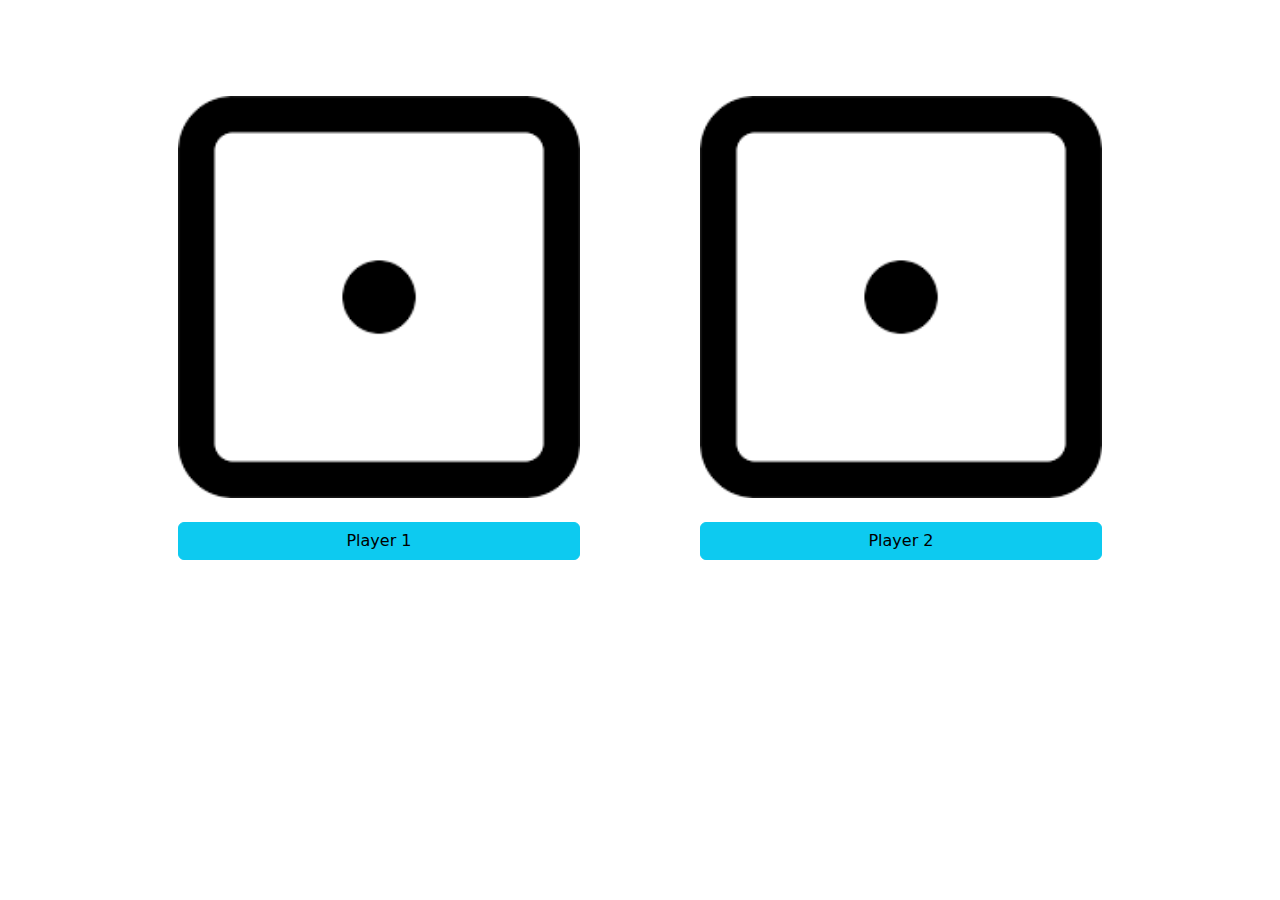
<file: dice/index.html>
<!DOCTYPE html>
<html lang="en">
  <head>
    <meta charset="UTF-8" />
    <meta name="viewport" content="width=device-width, initial-scale=1.0" />
    <title>Document</title>
    <link
      href="https://cdn.jsdelivr.net/npm/bootstrap@5.3.3/dist/css/bootstrap.min.css"
      rel="stylesheet"
      integrity="sha384-QWTKZyjpPEjISv5WaRU9OFeRpok6YctnYmDr5pNlyT2bRjXh0JMhjY6hW+ALEwIH"
      crossorigin="anonymous"
    />
  </head>
  <body>
    <div class="row container mx-auto p-5">
      <div class="col-lg-6">
        <div class="card border-0 p-5">
          <img width="100%" src="./images/1-face.png" alt="" class="player1" />
          <button class="my-4 btn btn-info pl-1">Player 1</button>
        </div>
      </div>
      <div class="col-lg-6">
        <div class="card border-0 p-5">
          <img width="100%" src="./images/1-face.png" alt="" class="player2" />
          <button class="my-4 btn btn-info pl-2">Player 2</button>
        </div>
      </div>
    </div>

    <h1 class="text-center display-1"></h1>

    <script src="./app.js"></script>
  </body>
</html>
</file>
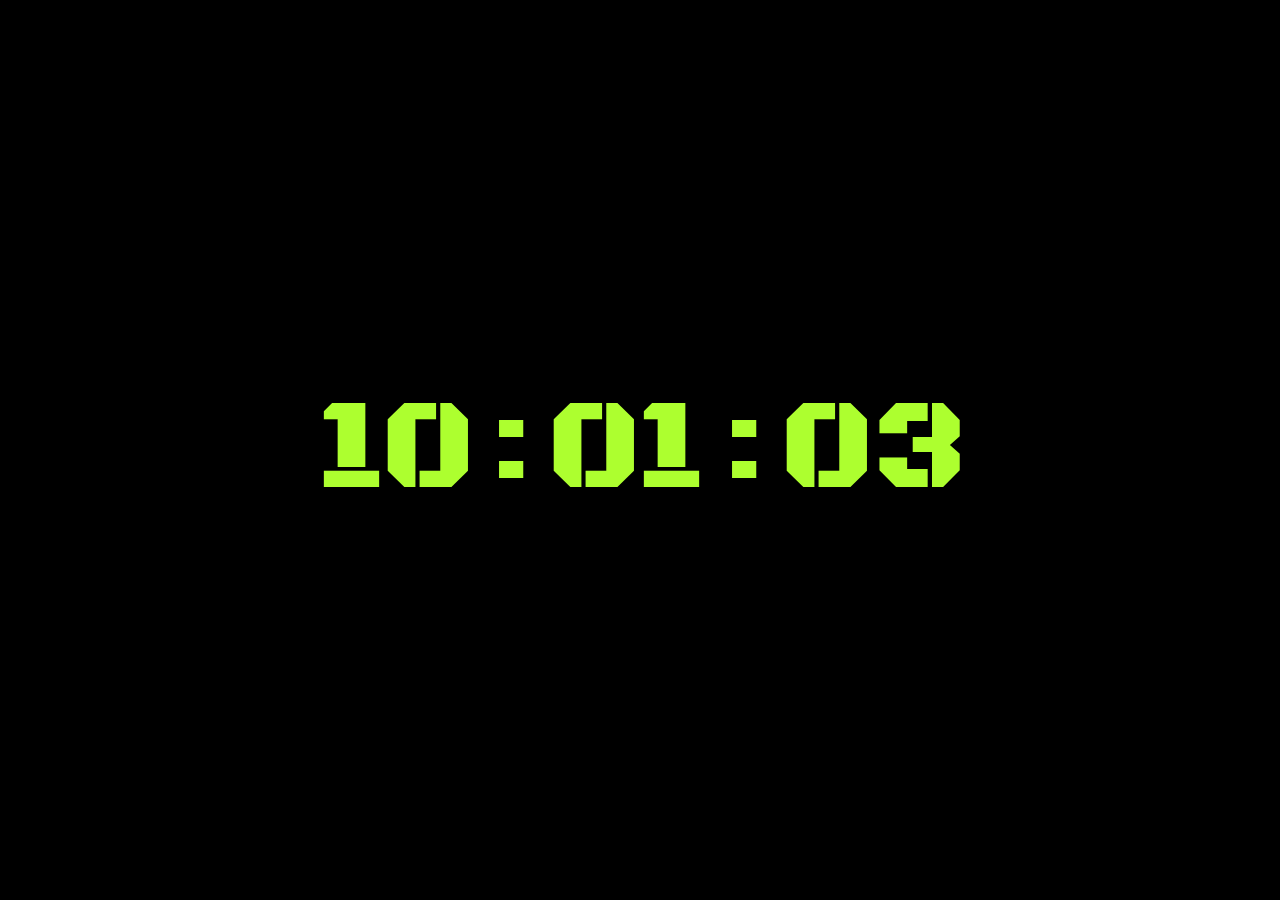
<file: countdown.html>
<!DOCTYPE html>
<html lang="en">
  <head>
    <meta charset="UTF-8" />
    <meta name="viewport" content="width=device-width, initial-scale=1.0" />
    <link
      href="https://cdn.jsdelivr.net/npm/bootstrap@5.3.3/dist/css/bootstrap.min.css"
      rel="stylesheet"
      integrity="sha384-QWTKZyjpPEjISv5WaRU9OFeRpok6YctnYmDr5pNlyT2bRjXh0JMhjY6hW+ALEwIH"
      crossorigin="anonymous"
    />
    <link rel="preconnect" href="https://fonts.googleapis.com" />
    <link rel="preconnect" href="https://fonts.gstatic.com" crossorigin />
    <link
      href="https://fonts.googleapis.com/css2?family=Black+Ops+One&display=swap"
      rel="stylesheet"
    />
    <title>CountDown</title>

    <style>
      body {
        font-family: "Black Ops One", system-ui;
        font-weight: 400;
        font-style: normal;
        background-color: black;
        color: greenyellow;
      }

      h2 {
      }
    </style>
  </head>
  <body>
    <div
      style="height: 100vh"
      class="container d-flex justify-content-center align-items-center"
    >
      <div class="d-flex gap-3 align-items-center">
        <div class="hours">
          <h2 style="font-size: 7rem" class=""></h2>
        </div>
        <h2 class="" style="font-size: 7rem">:</h2>
        <div class="minutes">
          <h2 style="font-size: 7rem" class=""></h2>
        </div>
        <h2 class="" style="font-size: 7rem">:</h2>
        <div class="seconds">
          <h2 style="font-size: 7rem" class=""></h2>
        </div>
      </div>
    </div>

    <script>
      let hours = document.querySelector(".hours");
      let minutes = document.querySelector(".minutes");
      let seconds = document.querySelector(".seconds");

      hours.style.fontSize = "8rem";
      minutes.style.fontSize = "8rem";
      seconds.style.fontSize = "8rem";

      let h = 10;
      let m = 1;
      let s = 9;

      hours.innerHTML = h;
      minutes.innerHTML = m;
      seconds.innerHTML = s;

      setInterval(() => {
        // decrease s
        s--;
        // check if s reaches below 0
        if (s < 0) {
          s = 59;
          m--;
          if (m < 0) {
            m = 59;
            h--;
            if (h < 0) {
              h = 12;
            }
          }
        }
        seconds.innerHTML = s;
        minutes.innerHTML = m;
        hours.innerHTML = h;

        if (s < 10) {
          seconds.innerHTML = `0${s}`;
        }
        if (m < 10) {
          minutes.innerHTML = `0${m}`;
        }
        if (h < 10) {
          hours.innerHTML = `0${h}`;
        }
      }, 100);
    </script>
  </body>
</html>
</file>
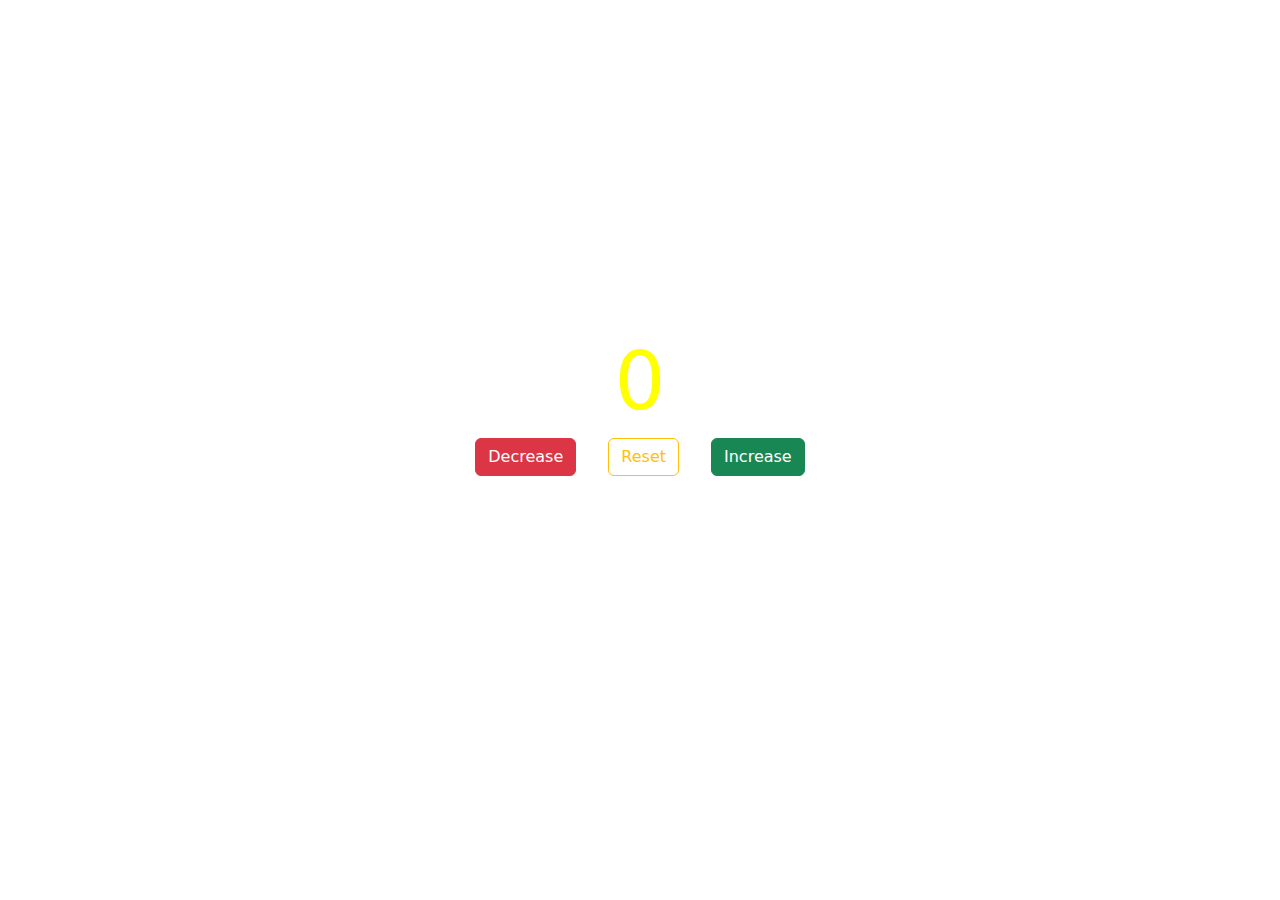
<file: counter.html>
<!DOCTYPE html>
<html lang="en">
  <head>
    <meta charset="UTF-8" />
    <meta name="viewport" content="width=device-width, initial-scale=1.0" />
    <link
      href="https://cdn.jsdelivr.net/npm/bootstrap@5.3.3/dist/css/bootstrap.min.css"
      rel="stylesheet"
      integrity="sha384-QWTKZyjpPEjISv5WaRU9OFeRpok6YctnYmDr5pNlyT2bRjXh0JMhjY6hW+ALEwIH"
      crossorigin="anonymous"
    />
    <title>Counter</title>
  </head>
  <body>
    <div
      style="height: 90vh"
      class="container d-flex flex-column justify-content-center align-items-center text-center"
    >
      <h1 class="display-1 count">0</h1>
      <div class="d-flex justify-content-center">
        <button class="btn mx-3 btn-danger">Decrease</button>
        <button class="btn mx-3 btn-outline-warning">Reset</button>
        <button class="btn mx-3 btn-success">Increase</button>
      </div>
    </div>

    <script>
      let value = document.querySelector(".count");
      let dec = document.querySelector(".btn-danger");
      let reset = document.querySelector(".btn-outline-warning");
      let inc = document.querySelector(".btn-success");
      let num = 0;

      if (num == 0) {
        value.style.color = "yellow";
      }

      inc.addEventListener("click", () => {
        console.log(num);
        num++;
        value.innerHTML = num;

        if (num > 0) {
          value.style.color = "green";
        }
      });

      reset.addEventListener("click", () => {
        num = 0;
        value.innerHTML = num;

        if (num == 0) {
          value.style.color = "yellow";
        }
      });

      dec.addEventListener("click", () => {
        num--;
        value.innerHTML = num;

        if (num < 0) {
          num = 0;
          value.innerHTML = num;
          value.style.color = "red";
        }
      });
    </script>
  </body>
</html>
</file>
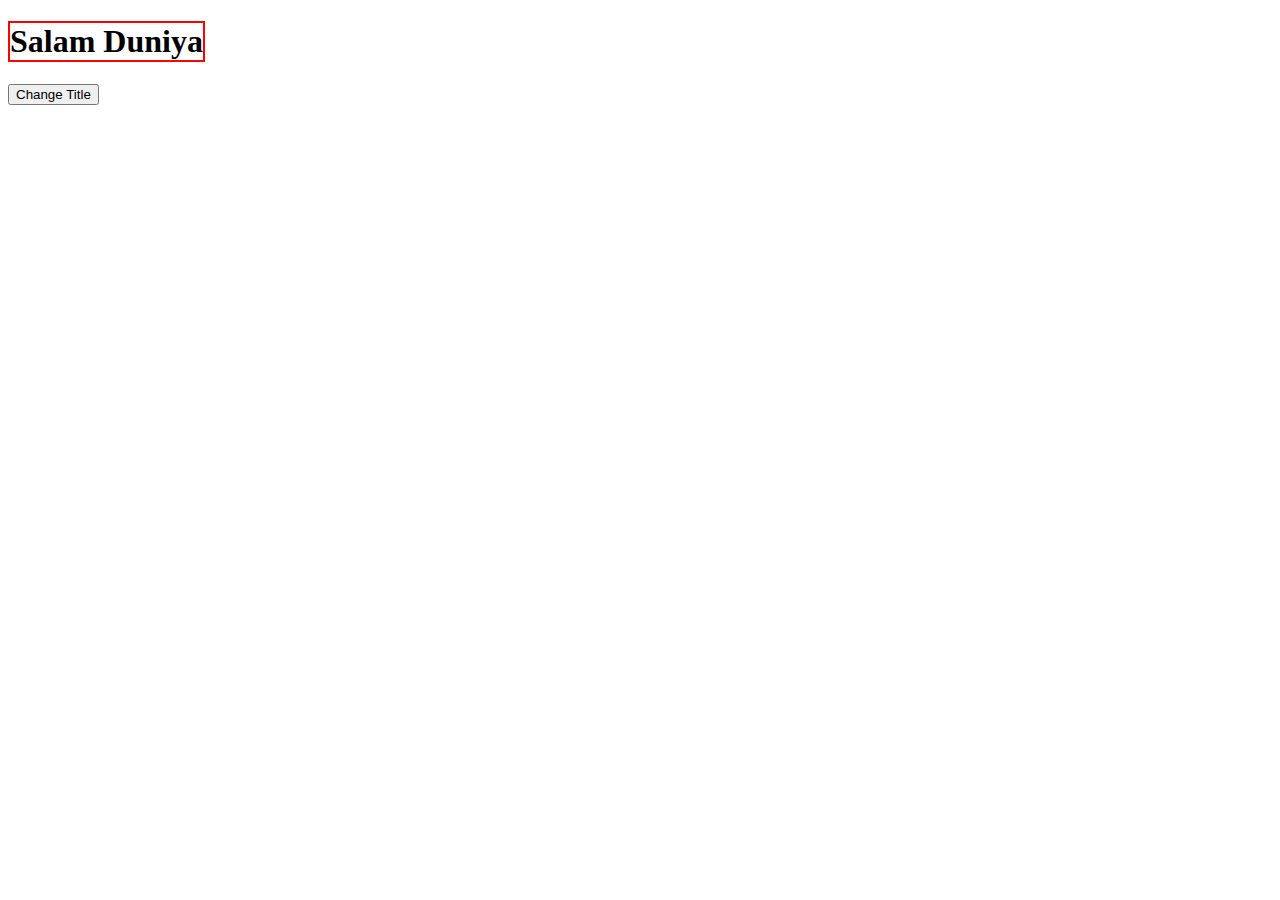
<file: dom.html>
<!DOCTYPE html>
<html lang="en">
  <head>
    <meta charset="UTF-8" />
    <meta name="viewport" content="width=device-width, initial-scale=1.0" />
    <title>Document</title>
    <style>
      .h {
        transition: all 0.6s;
        border: 2px solid red;
        width: max-content;
      }
    </style>
  </head>
  <body>
    <h1 id="head" class="h">Salam Duniya</h1>

    <button class="btn">Change Title</button>

    <script>
      const heading = document.querySelector(".h");
      const myBtn = document.querySelector(".btn");

      myBtn.addEventListener("click", () => {
        if (heading.innerHTML == "Salam Duniya") {
          heading.innerHTML = "Hello world";
          heading.style.color = "red";
          heading.style.transform = "translateX(90%) scale(2) rotate(360deg)";
        } else {
          heading.innerHTML = "Salam Duniya";
          heading.style.color = "blue";
          heading.style.transform = "translateX(0)";
        }
      });
    </script>
  </body>
</html>
</file>
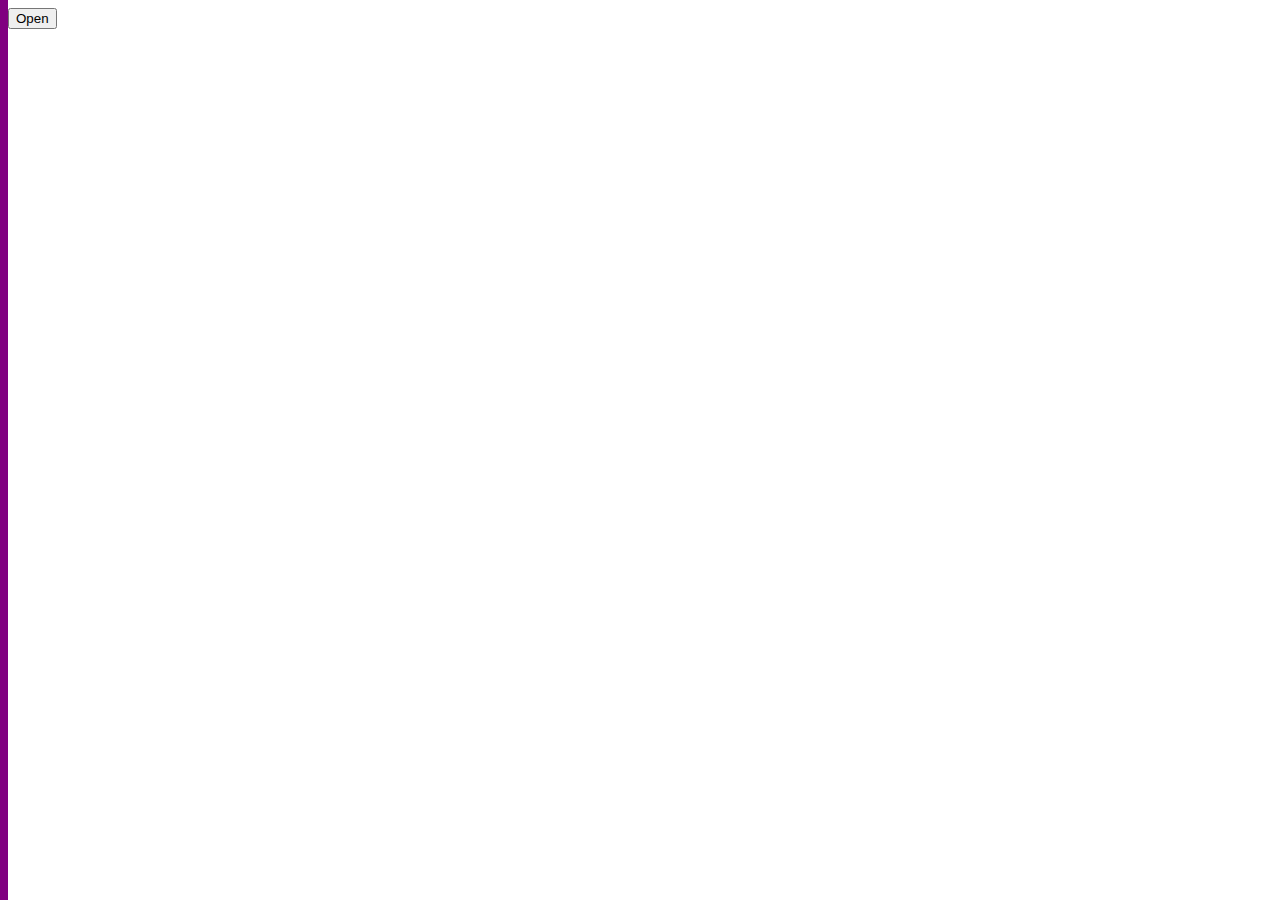
<file: kfc.html>
<!DOCTYPE html>
<html lang="en">
  <head>
    <meta charset="UTF-8" />
    <meta name="viewport" content="width=device-width, initial-scale=1.0" />
    <title>Document</title>
    <style>
      body {
        display: flex;
      }
      .sidebar {
        background-color: purple;
        height: 100vh;
        width: 20%;
        transition: all 0.9s;
        position: fixed;
        top: 0;
        transform: translateX(-100%);
      }

      button {
        z-index: 222;
        align-self: flex-start;
      }

      .show {
        transform: translateX(0);
      }
    </style>
  </head>
  <body>
    <div class="sidebar test"></div>
    <button>Open</button>

    <script>
      let btn = document.querySelector("button");
      let sidebar = document.querySelector(".sidebar");
      let open = false;
      btn.addEventListener("click", () => {
        if (open) {
          btn.innerHTML = "open";
          open = false;
        } else {
          btn.innerHTML = "close";
          open = true;
        }

        console.log(open);
        sidebar.classList.toggle("show");
      });
    </script>
  </body>
</html>
</file>
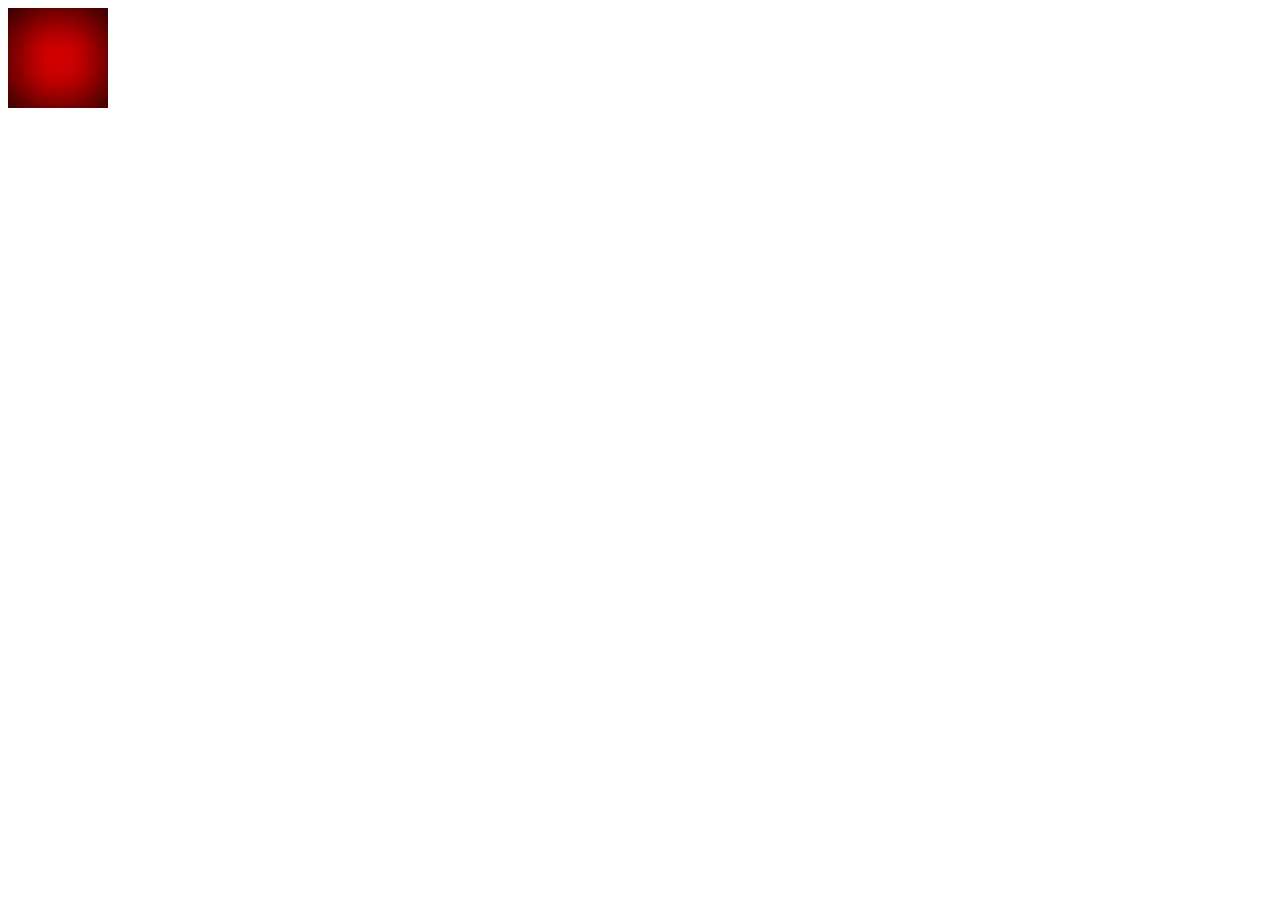
<file: keyboard_events/keyboard.html>
<!DOCTYPE html>
<html lang="en">
  <head>
    <meta charset="UTF-8" />
    <meta name="viewport" content="width=device-width, initial-scale=1.0" />
    <title>Document</title>
    <style>
      .box {
        width: 100px;
        height: 100px;
        background-color: red;
        box-shadow: 1px 2px 60px 2px black inset;
      }
    </style>
  </head>
  <body>
    <div class="box"></div>
    <script>
      let box = document.querySelector(".box");
      let xAxis = 0;
      let yAxis = 0;
      window.addEventListener("keydown", (e) => {
        if (e.key == "ArrowRight") {
          xAxis += 20;
          box.style.transform = `translate(${xAxis}px,${yAxis}px)`;
        } else if (e.key == "ArrowLeft") {
          xAxis -= 20;
          box.style.transform = `translate(${xAxis}px,${yAxis}px)`;
        } else if (e.key == "ArrowDown") {
          yAxis += 20;
          box.style.transform = `translate(${xAxis}px,${yAxis}px)`;
        } else if (e.key == "ArrowUp") {
          yAxis -= 20;
          box.style.transform = `translate(${xAxis}px,${yAxis}px)`;
        }
      });
    </script>
  </body>
</html>
</file>
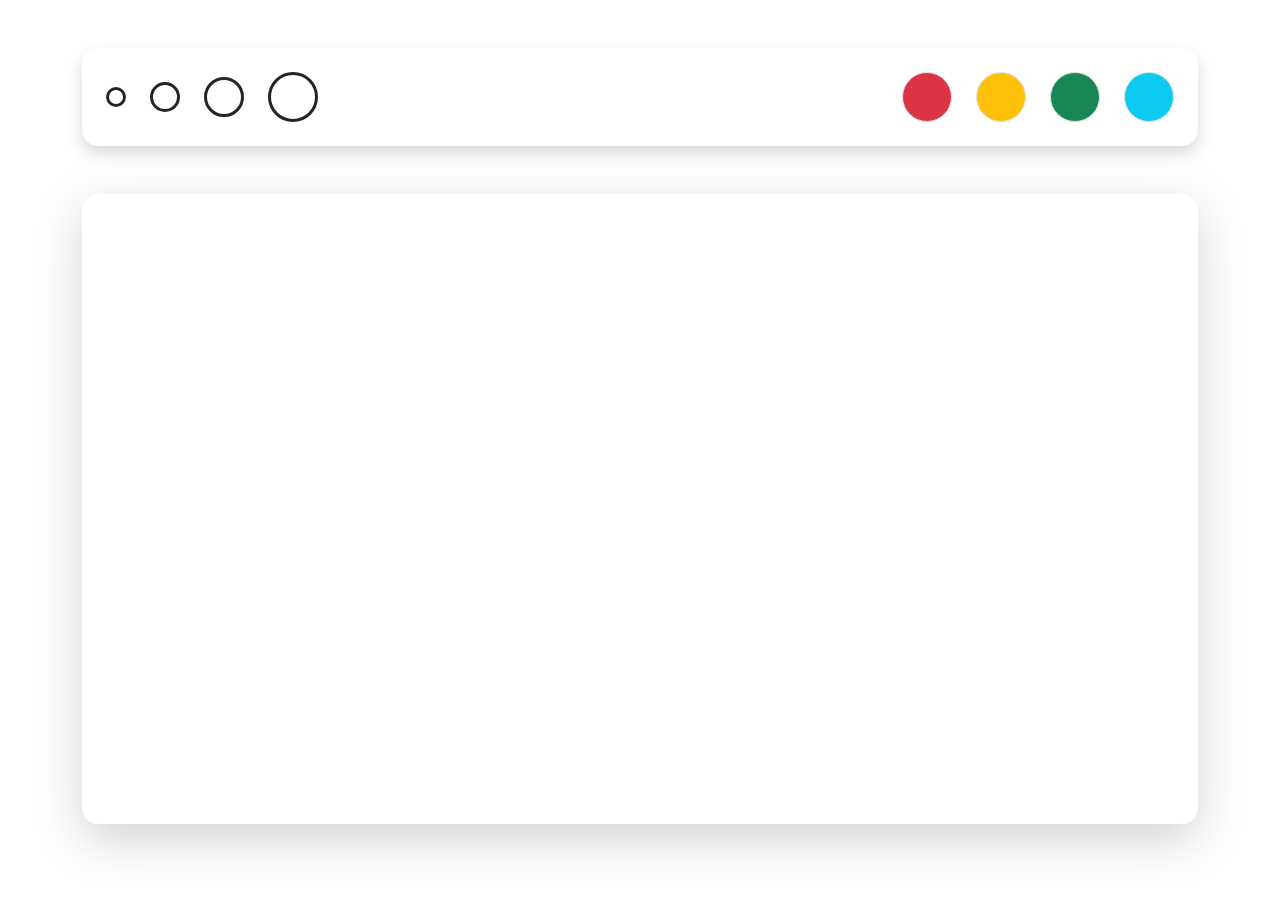
<file: paint/paint.html>
<!DOCTYPE html>
<html lang="en">
  <head>
    <meta charset="UTF-8" />
    <meta name="viewport" content="width=device-width, initial-scale=1.0" />
    <link
      href="https://cdn.jsdelivr.net/npm/bootstrap@5.3.3/dist/css/bootstrap.min.css"
      rel="stylesheet"
      integrity="sha384-QWTKZyjpPEjISv5WaRU9OFeRpok6YctnYmDr5pNlyT2bRjXh0JMhjY6hW+ALEwIH"
      crossorigin="anonymous"
    />
    <link rel="stylesheet" href="./styles.css" />
    <style></style>
    <title>Document</title>
  </head>
  <body>
    <div class="container">
      <div
        class="top-bar d-flex justify-content-between shadow p-4 rounded-4 my-5"
      >
        <div class="left">
          <div class="d-flex align-items-center gap-4">
            <div
              class="size size1 border rounded-circle border-3 border-dark"
            ></div>
            <div
              class="size size2 border rounded-circle border-3 border-dark"
            ></div>
            <div
              class="size size3 border rounded-circle border-3 border-dark"
            ></div>
            <div
              class="size size4 border rounded-circle border-3 border-dark"
            ></div>
          </div>
        </div>
        <div class="right">
          <div class="d-flex align-items-center gap-4">
            <div class="color color1 border rounded-circle bg-danger"></div>
            <div class="color color2 border rounded-circle bg-warning"></div>
            <div class="color color3 border rounded-circle bg-success"></div>
            <div class="color color4 border rounded-circle bg-info"></div>
          </div>
        </div>
      </div>
      <div
        class="bottom-bar shadow-lg rounded-4 canvas"
        style="height: 70vh"
      ></div>
    </div>

    <script src="./app.js"></script>
  </body>
</html>
</file>
<file: paint/styles.css>
.size1 {
  width: 20px;
  height: 20px;
}
.size2 {
  width: 30px;
  height: 30px;
}
.size3 {
  width: 40px;
  height: 40px;
}
.size4 {
  width: 50px;
  height: 50px;
}

.color {
  width: 50px;
  height: 50px;
}

.brush {
  width: 20px;
  height: 20px;
  background-color: red;
  border-radius: 50%;
  position: absolute;
}

.canvas {
  overflow: hidden;
  position: relative;
}
</file>
